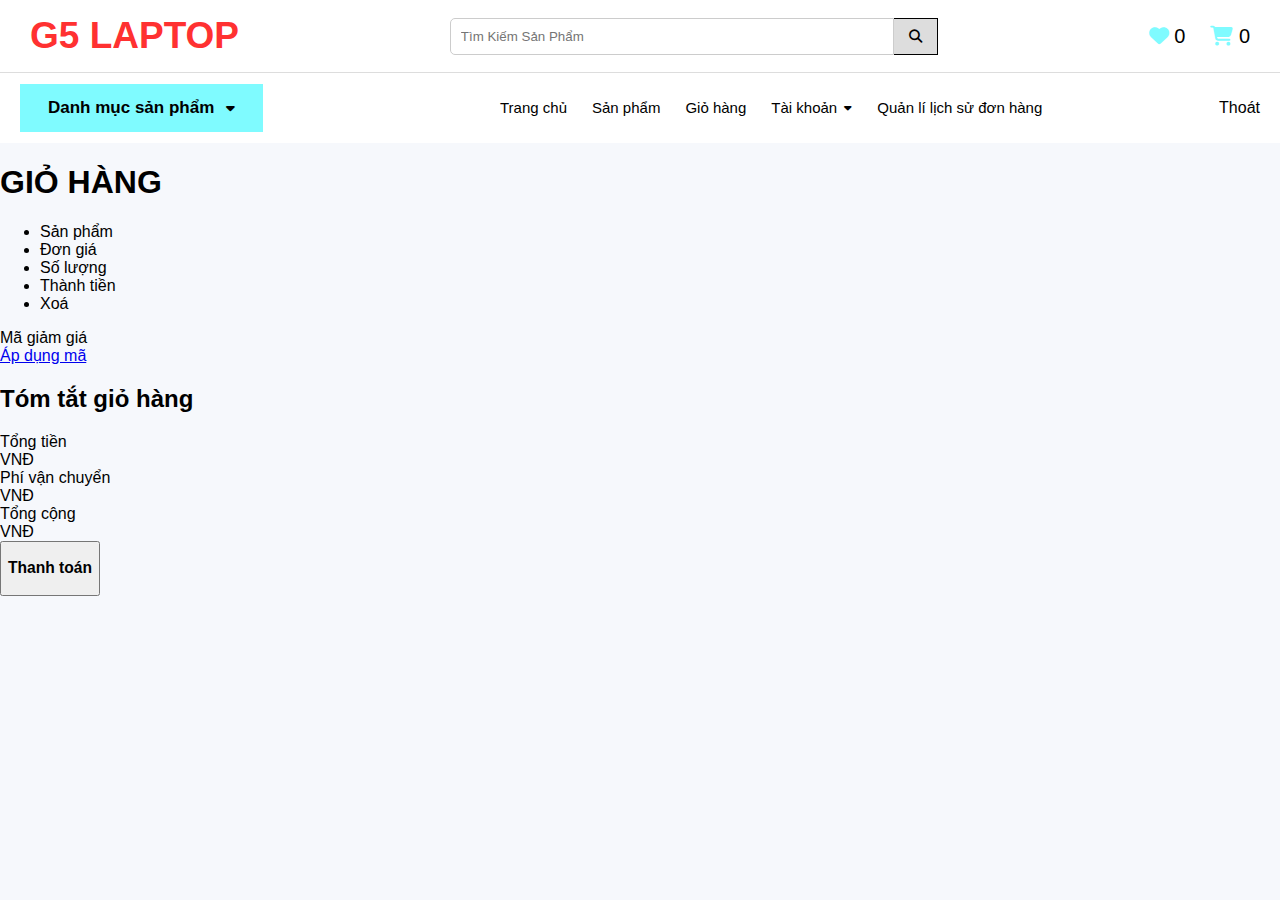
<file: cart.html>
<!DOCTYPE html>
<html lang="en">
<head>
    <meta charset="UTF-8">
    <meta name="viewport" content="width=device-width, initial-scale=1.0">
    <link rel="stylesheet" href="asset/css/style.css">
    <link rel="stylesheet" href="https://cdnjs.cloudflare.com/ajax/libs/font-awesome/6.5.0/css/all.min.css">
    <title>Document</title>
</head>
<body>
     <div class="nav">
        <header class="header">
            <div class="logo">G5 LAPTOP</div>

            <div class="search-box">
                <input type="text" placeholder="Tìm Kiếm Sản Phẩm">
                <button><i class="fa fa-search"></i></button>
            </div>

            <div class="header-icons">
                <div class="icon"><i class="fa fa-heart"></i> <span>0</span></div>
                <div class="icon"><i class="fa fa-shopping-cart"></i> <span>0</span></div>
            </div>
        </header>
        <nav class="navbar">
            <div class="dropdown">
                <button class="dropbtn">Danh mục sản phẩm <i class="fa fa-caret-down"></i></button>
            </div>

            <ul>
                <li><a href="#">Trang chủ</a></li>
                <li><a href="#">Sản phẩm</a></li>
                <li><a href="#">Giỏ hàng</a></li>
                <li><a href="#">Tài khoản <i class="fa fa-caret-down"></i></a></li>
                <li><a href="#">Quản lí lịch sử đơn hàng</a></li>
            </ul>

            <div class="out-right">Thoát</div>
        </nav>
        <div class="contain">
            <div class="header_contain">
                <h1>GIỎ HÀNG</h1>
            </div>
            <div class="cart_contain">
                <div class="info_cart">
                    <ul class="info_cart-title">
                        <div class="cart_about">
                            <li>Sản phẩm</li>
                            <div class="info_cart-frame"></div>
                        </div>
                        <div class="cart_about">
                            <li>Đơn giá</li>
                            <div class="info_cart-frame"></div>
                        </div>
                        <div class="cart_about">
                            <li>Số lượng</li>
                            <div class="info_cart-frame"></div>
                        </div>
                        <div class="cart_about">
                            <li>Thành tiền</li>
                            <div class="info_cart-frame"></div>
                        </div>
                        <div class="cart_about">
                            <li>Xoá</li>
                            <div class="info_cart-frame"></div>
                        </div>
                    </ul>
                </div>
                <div class="price_cart">

                    <div class="price_cart-discount">
                        <div class="show_discount">Mã giảm giá</div>
                        <div class="add_discount"><a href="#">Áp dụng mã</a></div>
                    </div>
                    <h2 class="price_cart-info-header">Tóm tắt giỏ hàng</h2>
                    <div class="price_cart-info">                     
                        <div class="cost_cart">
                            <div class="cost_cart-child">
                                <div class="cost_cart-text">Tổng tiền</div>
                                <div class="cost_cart-number">VNĐ</div>
                            </div>
                            <div class="cost_cart-child">
                                <div class="cost_cart-transport">Phí vận chuyển</div>
                                <div class="cost_cart-number">VNĐ</div>
                            </div>
                        </div>
                    </div>
                    <div class="price_cart-footer">
                        <div class="show_price">
                            <div class="total_price">Tổng cộng</div>
                            <div class="total_price-number">VNĐ</div>
                        </div>
                        <button class="button_buy">
                            <h3>Thanh toán</h3>
                        </button>
                    </div>
                </div>
            </div>
        </div>
        <footer class="footer">
            
        </footer>
    </div>
</body>
</html>
</file>
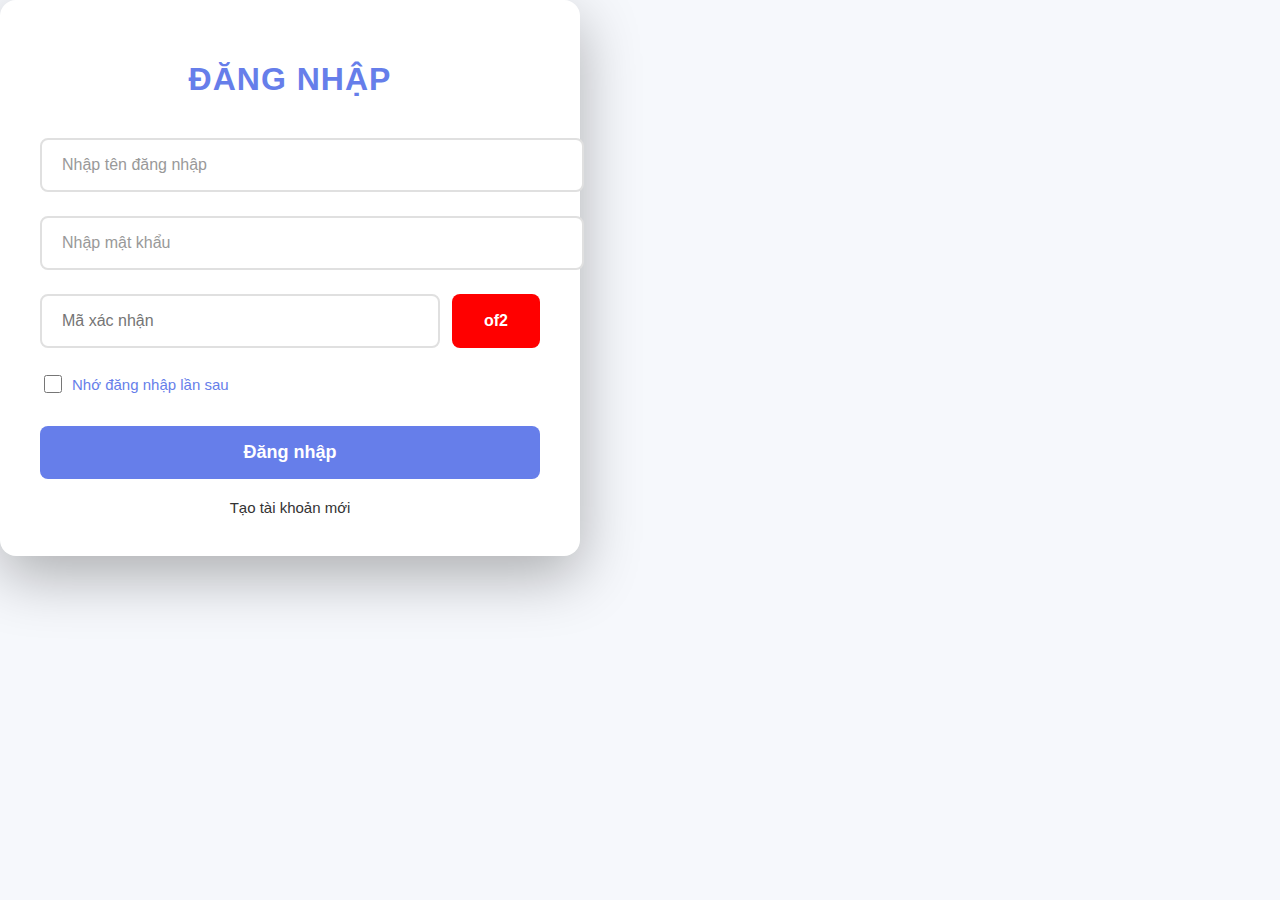
<file: login.html>
<!DOCTYPE html>
<html lang="vi">
<head>
    <meta charset="UTF-8">
    <meta name="viewport" content="width=device-width, initial-scale=1.0">
    <title>Đăng Nhập</title>
    <link rel="stylesheet" href="style.css">
</head>
<body>
    <div class="login-container">
        <h1>ĐĂNG NHẬP</h1>
        
        <div class="input-group">
            <input type="text" placeholder="Nhập tên đăng nhập" maxlength="8">
        </div>

        <div class="input-group">
            <input type="password" placeholder="Nhập mật khẩu">
        </div>

        <div class="captcha-group">
            <input type="text" placeholder="Mã xác nhận">
            <button class="captcha-btn">of2</button>
        </div>

        <div class="remember-group">
            <input type="checkbox" id="remember">
            <label for="remember">Nhớ đăng nhập lần sau</label>
        </div>

        <button class="login-btn">Đăng nhập</button>

        <div class="create-account">Tạo tài khoản mới</div>
    </div>
</body>
</html>
</file>
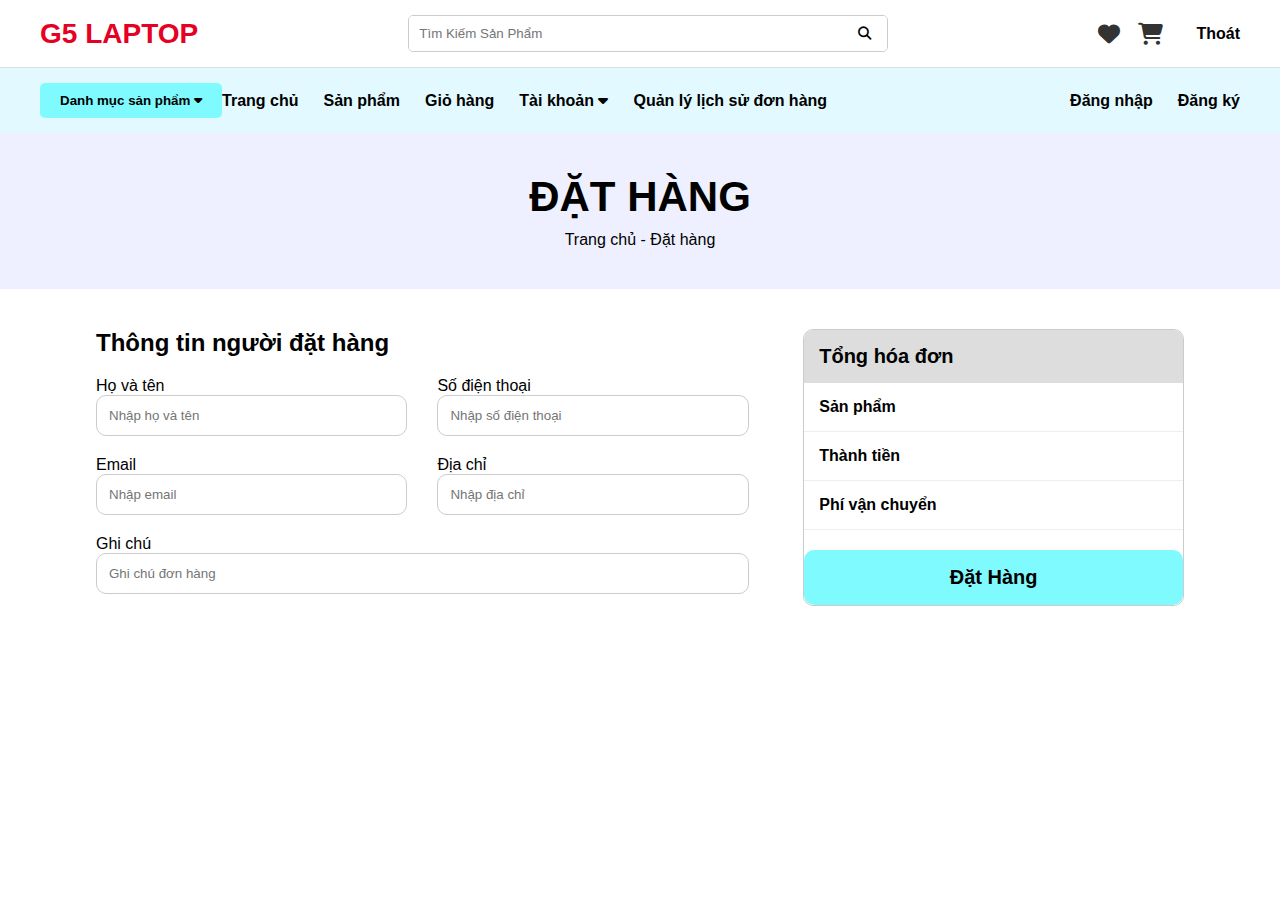
<file: oder.html>
<!DOCTYPE html>
<html lang="vi">
<head>
    <meta charset="UTF-8">
    <title>Đặt hàng</title>
    <link rel="stylesheet" href="asset/css/styleoder.css">
    <link rel="stylesheet" href="https://cdnjs.cloudflare.com/ajax/libs/font-awesome/6.5.0/css/all.min.css">
</head>

<body>

    <!-- HEADER (giữ nguyên code header của bạn) -->
    <header class="header">
        <div class="logo">G5 LAPTOP</div>

        <div class="search-box">
            <input type="text" placeholder="Tìm Kiếm Sản Phẩm">
            <button><i class="fa fa-search"></i></button>
        </div>

        <div class="header-icons">
            <i class="fa fa-heart icon"></i>
            <i class="fa fa-shopping-cart icon"></i>
            <a href="#" style="margin-left: 15px; font-weight: bold;">Thoát</a>
        </div>
    </header>

    <!-- NAVBAR -->
    <nav class="navbar">
        <div class="dropdown">
            <button class="dropbtn">Danh mục sản phẩm <i class="fa fa-caret-down"></i></button>
        </div>

        <ul>
            <li><a href="#">Trang chủ</a></li>
            <li><a href="#">Sản phẩm</a></li>
            <li><a href="#">Giỏ hàng</a></li>
            <li><a href="#">Tài khoản <i class="fa fa-caret-down"></i></a></li>
            <li><a href="#">Quản lý lịch sử đơn hàng</a></li>
        </ul>

        <ul class="menu-right">
            <li><a href="#">Đăng nhập</a></li>
            <li><a href="#">Đăng ký</a></li>
        </ul>
    </nav>

    <!-- TIÊU ĐỀ -->
    <section class="order-header">
        <h1>ĐẶT HÀNG</h1>
        <p><a href="#">Trang chủ</a> - Đặt hàng</p>
    </section>

    <!-- NỘI DUNG ĐẶT HÀNG -->
    <section class="order-container">

        <!-- FORM BÊN TRÁI -->
        <div class="order-left">
            <h2>Thông tin người đặt hàng</h2>

            <div class="order-grid">
                <div>
                    <label>Họ và tên</label>
                    <input type="text" placeholder="Nhập họ và tên">
                </div>

                <div>
                    <label>Số điện thoại</label>
                    <input type="text" placeholder="Nhập số điện thoại">
                </div>

                <div>
                    <label>Email</label>
                    <input type="email" placeholder="Nhập email">
                </div>

                <div>
                    <label>Địa chỉ</label>
                    <input type="text" placeholder="Nhập địa chỉ">
                </div>

                <div style="grid-column: span 2;">
                    <label>Ghi chú</label>
                    <input type="text" placeholder="Ghi chú đơn hàng">
                </div>
            </div>
        </div>

        <!-- TỔNG HÓA ĐƠN -->
        <div class="order-right">
            <div class="invoice-box">
                <div class="invoice-title">Tổng hóa đơn</div>

                <div class="invoice-item">
                    <strong>Sản phẩm</strong>
                </div>

                <div class="invoice-item">
                    <strong>Thành tiền</strong>
                </div>

                <div class="invoice-item">
                    <strong>Phí vận chuyển</strong>
                </div>

                <button class="order-btn">Đặt Hàng</button>
            </div>
        </div>

    </section>

</body>
</html>
</file>
<file: asset/css/style.css>
/* REGISTER */

body {
    margin: 0;
    font-family: Arial, sans-serif;
    background: #f6f8fc;
}

/* HEADER */
.header {
    display: flex;
    align-items: center;
    justify-content: space-between;
    padding: 15px 30px;
    background: white;
    border-bottom: 1px solid #ddd;
}

.logo {
    font-size: 37px;
    font-weight: bold;
    color: #ff3131;
}

.search-box {
    display: flex;
    width: 40%;
}

.search-box input {
    width: 100%;
    padding: 10px;
    border-radius: 5px 0 0 5px;
    border: 1px solid #ccc;
}

.search-box button {
    padding: 10px 15px;
    border: 1px solid #000;
    background: #ddd;
    border-left: none;
    cursor: pointer;
}

.header-icons {
    display: flex;
    gap: 25px;
}

.icon {
    font-size: 20px;
}

.fa-shopping-cart {
    color: #7ffbff;
}

.fa-heart {
    color: #7ffbff;
}

/* NAV BAR */
.navbar {
    display: flex;
    align-items: center;
    background: #fff;
    padding: 10px 20px;
    display: flex;
    align-items: center;
    justify-content: space-between;
    padding: 10px 20px;
}

.category-btn {
    padding: 10px 20px;
    background: #0db9c8;
    border: none;
    border-radius: 5px;
    color: white;
    cursor: pointer;
}

.navbar ul {
    display: flex;
    list-style: none;
    gap: 25px;
    margin-left: 20px;
}

.navbar ul li a {
    text-decoration: none;
    color: #000;
    font-size: 15px;
}

.navbar ul li a i {
    font-size: 12px;
    margin-left: 3px;
    position: relative;
    top: -1px;
}

.menu-left {
    display: flex;
    list-style: none;
    gap: 25px;
    margin-left: 20px;
}

.menu-left a {
    text-decoration: none;
    color: #000;
    font-size: 15px;
}

.menu-right {
    display: flex;
    list-style: none;
    gap: 20px;
}

.menu-right a {
    text-decoration: none;
    color: #000;
    font-size: 15px;
    font-weight: 600;
}

.dropbtn {
    background: #7ffbff;
    color: #000;
    font-weight: 700;
    border: none;
    padding: 12px 28px;
    cursor: pointer;
    display: flex;
    align-items: center;
    gap: 8px;
    font-size: 17px;
    height: 48px;
    box-sizing: border-box;
    border-radius: 0;
}

.dropbtn i {
    font-size: 14px;
    margin-left: 4px;
}


.dropdown {
    display: flex;
    align-items: center;
}

.form-container {
    width: 60%;
    margin: 40px auto;
    background: transparent;
}

.form-container h2 {
    color: #1e90ff;
    font-size: 28px;
    margin-bottom: 10px;
}

.form-container label {
    font-weight: bold;
    margin-top: 15px;
    display: block;
    color: #1e90ff;
}

.form-container input {
    width: 100%;
    padding: 12px;
    margin-top: 6px;
    border-radius: 10px;
    border: 1px solid #ccc;
    background: #fff;
}

.gender {
    margin: 10px 0;
}

.gender label {
    margin-right: 20px;
}

.btn-submit {
    width: 100%;
    padding: 12px;
    margin-top: 20px;
    background: #59ad48;
    color: white;
    font-size: 18px;
    border: none;
    border-radius: 8px;
    cursor: pointer;
}

.btn-submit:hover {
    background: #4b953d;
}

.label-gender {
    margin-bottom: 3px;
    display: block;
    color: #1e90ff;
    font-weight: bold;
    margin-top: 15px !important;
}

.gender-group {
    display: flex;
    align-items: center;
    gap: 30px;
    margin-top: -13px !important;

}

.gender-group label {
    display: flex;
    align-items: center;
    gap: 6px;
    font-weight: normal !important;
    color: #444;
}

.gender-group input[type="radio"] {
    margin: 0;
    transform: translateY(2px);
}

.btn-submit {
    width: 102%;
    background: #4caf50;
    color: #fff;
    padding: 14px 0;
    border: none;
    border-radius: 18px;
    font-size: 17px;
    font-weight: 600;
    cursor: pointer;
    text-align: center;
    transition: 0.25s;
}

.btn-submit:hover {
    background: #57a75c;
}
</file>
<file: style.css>
body {
    margin: 0;
    font-family: Arial, sans-serif;
    background: #f6f8fc;
}

/* HEADER */
.header {
    display: flex;
    align-items: center;
    justify-content: space-between;
    padding: 15px 30px;
    background: white;
    border-bottom: 1px solid #ddd;
}

.logo {
    font-size: 37px;
    font-weight: bold;
    color: #ff3131;
}

.search-box {
    display: flex;
    width: 40%;
}

.search-box input {
    width: 100%;
    padding: 10px;
    border-radius: 5px 0 0 5px;
    border: 1px solid #ccc;
}

.search-box button {
    padding: 10px 15px;
    border: 1px solid #000;
    background: #ddd;
    border-left: none;
    cursor: pointer;
}

.header-icons {
    display: flex;
    gap: 25px;
}

.icon {
    font-size: 20px;
}

.fa-shopping-cart {
    color: #7ffbff;
}

.fa-heart {
    color: #7ffbff;
}

/* NAV BAR */
.navbar {
    display: flex;
    align-items: center;
    background: #fff;
    padding: 10px 20px;
    display: flex;
    align-items: center;
    justify-content: space-between; 
    padding: 10px 20px;
}

.category-btn {
    padding: 10px 20px;
    background: #0db9c8;
    border: none;
    border-radius: 5px;
    color: white;
    cursor: pointer;
}

.navbar ul {
    display: flex;
    list-style: none;
    gap: 25px;
    margin-left: 20px;
}

.navbar ul li a {
    text-decoration: none;
    color: #000;
    font-size: 15px;
}

.navbar ul li a i {
    font-size: 12px;        
    margin-left: 3px;      
    position: relative;
    top: -1px;             
}

.menu-left {
    display: flex;
    list-style: none;
    gap: 25px;
    margin-left: 20px;
}

.menu-left a {
    text-decoration: none;
    color: #000;
    font-size: 15px;
}

.menu-right {
    display: flex;
    list-style: none;
    gap: 20px; 
}

.menu-right a {
    text-decoration: none;
    color: #000;
    font-size: 15px;
    font-weight: 600;
}

.dropbtn {
    background: #7ffbff;       
    color: #000;                
    font-weight: 700;           
    border: none;               
    padding: 12px 28px;         
    cursor: pointer;
    display: flex;
    align-items: center;
    gap: 8px;                   
    font-size: 17px;
    height: 48px;               
    box-sizing: border-box;
    border-radius: 0;           
}

.dropbtn i {
    font-size: 14px;            
    margin-left: 4px;
}


.dropdown {
    display: flex;
    align-items: center;        
}

.form-container {
    width: 60%;
    margin: 40px auto;
    background: transparent;
}

.form-container h2 {
    color: #1e90ff;
    font-size: 28px;
    margin-bottom: 10px;
}

.form-container label {
    font-weight: bold;
    margin-top: 15px;
    display: block;
    color: #1e90ff;
}

.form-container input {
    width: 100%;
    padding: 12px;
    margin-top: 6px;
    border-radius: 10px;
    border: 1px solid #ccc;
    background: #fff;
}

.gender {
    margin: 10px 0;
}

.gender label {
    margin-right: 20px;
}

.btn-submit {
    width: 100%;
    padding: 12px;
    margin-top: 20px;
    background: #59ad48;
    color: white;
    font-size: 18px;
    border: none;
    border-radius: 8px;
    cursor: pointer;
}

.btn-submit:hover {
    background: #4b953d;
}

.label-gender {
    margin-bottom: 3px;
    display: block;
    color: #1e90ff;
    font-weight: bold;
    margin-top: 15px !important;   
}

.gender-group {
    display: flex;
    align-items: center;
    gap: 30px;
    margin-top: -13px !important;

}

.gender-group label {
    display: flex;
    align-items: center;
    gap: 6px;
    font-weight: normal !important;
    color: #444;
}

.gender-group input[type="radio"] {
    margin: 0;
    transform: translateY(2px);
}

.btn-submit {
    width: 102%;
    background: #4caf50;       
    color: #fff;
    padding: 14px 0;             
    border: none;
    border-radius: 18px;          
    font-size: 17px;
    font-weight: 600;
    cursor: pointer;
    text-align: center;
    transition: 0.25s;
}

.btn-submit:hover {
    background: #57a75c;
}
=======
/* login */
* {
    margin: 0;
    padding: 0;
    box-sizing: border-box;
}

body {
    font-family: -apple-system, BlinkMacSystemFont, 'Segoe UI', Roboto, 'Helvetica Neue', Arial, sans-serif;
    background: linear-gradient(135deg, #667eea 0%, #764ba2 100%);
    justify-content: center;
    align-items: center;
}

.login-container {
    background: white;
    border-radius: 16px;
    padding: 40px;
    width: 100%;
    max-width: 500px;
    box-shadow: 0 20px 60px rgba(0, 0, 0, 0.3);
}

h1 {
    text-align: center;
    color: #667eea;
    font-size: 32px;
    margin-bottom: 40px;
    font-weight: 600;
    letter-spacing: 1px;
}

.input-group {
    margin-bottom: 24px;
    position: relative;
}

.input-group input {
    width: 100%;
    padding: 16px 20px;
    font-size: 16px;
    border: 2px solid #e0e0e0;
    border-radius: 8px;
    outline: none;
    transition: all 0.3s ease;
    color: #333;
}

.input-group input::placeholder {
    color: #999;
}

.input-group input:focus {
    border-color: #667eea;
    box-shadow: 0 0 0 3px rgba(102, 126, 234, 0.1);
}

.captcha-group {
    display: flex;
    gap: 12px;
    margin-bottom: 24px;
}

.captcha-group input {
    flex: 1;
    padding: 16px 20px;
    font-size: 16px;
    border: 2px solid #e0e0e0;
    border-radius: 8px;
    outline: none;
    transition: all 0.3s ease;
}

.captcha-group input:focus {
    border-color: #667eea;
    box-shadow: 0 0 0 3px rgba(102, 126, 234, 0.1);
}

.captcha-btn {
    background: #ff0000;
    color: white;
    border: none;
    padding: 16px 32px;
    border-radius: 8px;
    font-size: 16px;
    font-weight: 600;
    cursor: pointer;
    transition: all 0.3s ease;
}

.captcha-btn:hover {
    background: #cc0000;
    transform: translateY(-2px);
    box-shadow: 0 4px 12px rgba(255, 0, 0, 0.3);
}

.remember-group {
    display: flex;
    align-items: center;
    margin-bottom: 30px;
}

.remember-group input[type="checkbox"] {
    width: 18px;
    height: 18px;
    margin-right: 10px;
    cursor: pointer;
}

.remember-group label {
    color: #667eea;
    font-size: 15px;
    cursor: pointer;
    user-select: none;
}

.login-btn {
    width: 100%;
    background: #667eea;
    color: white;
    border: none;
    padding: 16px;
    border-radius: 8px;
    font-size: 18px;
    font-weight: 600;
    cursor: pointer;
    transition: all 0.3s ease;
    margin-bottom: 20px;
}

.login-btn:hover {
    background: #5568d3;
    transform: translateY(-2px);
    box-shadow: 0 6px 20px rgba(102, 126, 234, 0.4);
}

.create-account {
    text-align: center;
    color: #333;
    font-size: 15px;
}

.create-account:hover {
    color: #667eea;
    cursor: pointer;
}

/* REGISTER */

body {
    margin: 0;
    font-family: Arial, sans-serif;
    background: #f6f8fc;
}

/* HEADER */
.header {
    display: flex;
    align-items: center;
    justify-content: space-between;
    padding: 15px 30px;
    background: white;
    border-bottom: 1px solid #ddd;
}

.logo {
    font-size: 37px;
    font-weight: bold;
    color: #ff3131;
}

.search-box {
    display: flex;
    width: 40%;
}

.search-box input {
    width: 100%;
    padding: 10px;
    border-radius: 5px 0 0 5px;
    border: 1px solid #ccc;
}

.search-box button {
    padding: 10px 15px;
    border: 1px solid #000;
    background: #ddd;
    cursor: pointer;
}

.header-icons {
    display: flex;
    gap: 25px;
}

.icon {
    font-size: 20px;
}

.fa-shopping-cart {
    color: #7ffbff;
}

.fa-heart {
    color: #7ffbff;
}

/* NAV BAR */
.navbar {
    display: flex;
    align-items: center;
    background: #fff;
    padding: 10px 20px;
    display: flex;
    align-items: center;
    justify-content: space-between;
    padding: 10px 20px;
}

.category-btn {
    padding: 10px 20px;
    background: #0db9c8;
    border: none;
    border-radius: 5px;
    color: white;
    cursor: pointer;
}

.navbar ul {
    display: flex;
    list-style: none;
    gap: 25px;
    margin-left: 20px;
}

.navbar ul li a {
    text-decoration: none;
    color: #000;
    font-size: 15px;
}

.navbar ul li a:hover{
    color: #7ffbff;
}

.navbar ul li a i {
    font-size: 12px;
    margin-left: 3px;
    position: relative;
    top: -1px;
}

.menu-left {
    display: flex;
    list-style: none;
    gap: 25px;
    margin-left: 20px;
}

.menu-left a {
    text-decoration: none;
    color: #000;
    font-size: 15px;
}

.menu-right {
    display: flex;
    list-style: none;
    gap: 20px;
}

.menu-right a {
    text-decoration: none;
    color: #000;
    font-size: 15px;
    font-weight: 600;
}

.dropbtn {
    background: #7ffbff;
    color: #000;
    font-weight: 700;
    border: none;
    padding: 12px 28px;
    display: flex;
    align-items: center;
    gap: 8px;
    font-size: 17px;
    height: 48px;
    box-sizing: border-box;
    border-radius: 0;
}

.dropbtn:hover{
    cursor: pointer;
    background-color: #a3d4d5;
}

.dropbtn i {
    font-size: 14px;
    margin-left: 4px;
}


.dropdown {
    display: flex;
    align-items: center;
}

.form-container {
    width: 60%;
    margin: 40px auto;
    background: transparent;
}

.form-container h2 {
    color: #1e90ff;
    font-size: 28px;
    margin-bottom: 10px;
}

.form-container label {
    font-weight: bold;
    margin-top: 15px;
    display: block;
    color: #1e90ff;
}

.form-container input {
    width: 100%;
    padding: 12px;
    margin-top: 6px;
    border-radius: 10px;
    border: 1px solid #ccc;
    background: #fff;
}

.gender {
    margin: 10px 0;
}

.gender label {
    margin-right: 20px;
}

.btn-submit {
    width: 100%;
    padding: 12px;
    margin-top: 20px;
    background: #59ad48;
    color: white;
    font-size: 18px;
    border: none;
    border-radius: 8px;
    cursor: pointer;
}

.btn-submit:hover {
    background: #4b953d;
}

.label-gender {
    margin-bottom: 3px;
    display: block;
    color: #1e90ff;
    font-weight: bold;
    margin-top: 15px !important;
}

.gender-group {
    display: flex;
    align-items: center;
    gap: 30px;
    margin-top: -13px !important;

}

.gender-group label {
    display: flex;
    align-items: center;
    gap: 6px;
    font-weight: normal !important;
    color: #444;
}

.gender-group input[type="radio"] {
    margin: 0;
    transform: translateY(2px);
}

.btn-submit {
    width: 102%;
    background: #4caf50;
    color: #fff;
    padding: 14px 0;
    border: none;
    border-radius: 18px;
    font-size: 17px;
    font-weight: 600;
    cursor: pointer;
    text-align: center;
    transition: 0.25s;
}

.btn-submit:hover {
    background: #57a75c;
}


/* CART */

.out-right{
    margin-right: 36px;
    padding-left: 86px;
}

.out-right:hover{
    cursor: pointer;
    color: #7ffbff;
}

.header_contain{
    background-color: #eef0ff;
    height: 56px;
}

.header_contain h1{
    color: #000;
    padding-top: 10px;
}

.cart_contain{
    display: flex;
    justify-content: space-around;
    margin: 50px;
}

.info_cart-title{
    list-style: none;
    display: flex;
}

.cart_about li{
    background-color: #eef0ff;
    padding: 12px 20px;
}

.info_cart-frame{
    padding: 25px;
    border: 1px solid #ccc;
}

.price_cart{
    border: 1px solid #ccc;
}

.price_cart-discount{
    justify-content: space-around;
    display: flex;
}

.show_discount{
    margin-right: 194px;
    color: #ccc;
    padding: 14px;
}

.add_discount{
    padding: 14px;
    background-color: #7ffbff;
}

.add_discount a{
    text-decoration: none;
    color: #333;
}

.add_discount:hover{
    cursor: pointer;
    background-color: #a3d4d5;
}

.price_cart-info-header{
    background-color: #eef0ff;
    text-align: center;
    padding: 10px 0;
}

.cost_cart{
    margin: 20px 0;
}

.cost_cart-text{
    padding-right: 42px;
}

.cost_cart-child{
    padding: 10px 30px;
    font-size: 1.1rem;
    display: flex;
    justify-content: space-between;
}

.price_cart-footer{
    border-top: 1px solid #ccc;
}

.show_price{
    display: flex;
    font-size: 1.3em;
    justify-content: space-between;
    padding: 20px 28px;
}

.price_cart-footer{
    margin: 24px 0;
}

.button_buy{
    margin-top: 12px;
    margin-left: 17%;
    border: none;
    background-color: #7ffbff;
    padding: 14px;
    width: 69%;
    font-size: 1.1rem;
}

.button_buy:hover{
    cursor: pointer;
    background-color: #a3d4d5;
}
</file>
<file: asset/css/styleoder.css>
* {
    margin: 0;
    padding: 0;
    box-sizing: border-box;
    font-family: Arial, sans-serif;
}

a {
    text-decoration: none;
    color: #000;
}

.header {
    width: 100%;
    background: #fff;
    padding: 15px 40px;
    display: flex;
    align-items: center;
    justify-content: space-between;
    border-bottom: 1px solid #ddd;
}

.logo {
    font-size: 28px;
    font-weight: 800;
    color: #e60023;
}

.search-box {
    display: flex;
    width: 40%;
    border: 1px solid #ccc;
    border-radius: 5px;
    overflow: hidden;
}

.search-box input {
    width: 100%;
    padding: 10px;
    border: none;
    outline: none;
}

.search-box button {
    width: 50px;
    border: none;
    background: #fff;
    cursor: pointer;
}

.header-icons {
    display: flex;
    align-items: center;
    gap: 18px;
}

.header-icons .icon {
    font-size: 22px;
    cursor: pointer;
    color: #333;
}

.navbar {
    background: #e2faff;
    padding: 15px 40px;
    display: flex;
    align-items: center;
    justify-content: space-between;
}

.navbar ul {
    display: flex;
    list-style: none;
    gap: 25px;
}

.navbar ul li a {
    font-size: 16px;
    font-weight: bold;
}

.menu-right {
    margin-left: auto;
}

.dropbtn {
    background: #7ffbff;
    padding: 10px 20px;
    border: none;
    font-weight: bold;
    cursor: pointer;
    border-radius: 5px;
}

.order-header {
    background: #eef0ff;
    text-align: center;
    padding: 40px 0;
}

.order-header h1 {
    font-size: 42px;
    font-weight: 800;
}

.order-header p {
    margin-top: 10px;
}

.order-container {
    display: flex;
    width: 85%;
    margin: 40px auto;
    justify-content: space-between;
    gap: 40px;
}

.order-left {
    width: 60%;
}

.order-left h2 {
    margin-bottom: 20px;
}

.order-grid {
    display: grid;
    grid-template-columns: 1fr 1fr;
    gap: 20px 30px;
}

.order-grid input {
    width: 100%;
    padding: 12px;
    border: 1px solid #ccc;
    border-radius: 10px;
}

.order-right {
    width: 35%;
}

.invoice-box {
    border: 1px solid #ccc;
    background: #fff;
    border-radius: 10px;
    overflow: hidden;
}

.invoice-title {
    background: #ddd;
    padding: 15px;
    font-size: 20px;
    font-weight: bold;
}

.invoice-item {
    padding: 15px;
    display: flex;
    justify-content: space-between;
    border-bottom: 1px solid #eee;
}

.order-btn {
    width: 100%;
    background: #7ffbff;
    border: none;
    padding: 16px;
    font-size: 20px;
    font-weight: bold;
    cursor: pointer;
    margin-top: 20px;
    border-radius: 10px;
}
</file>
